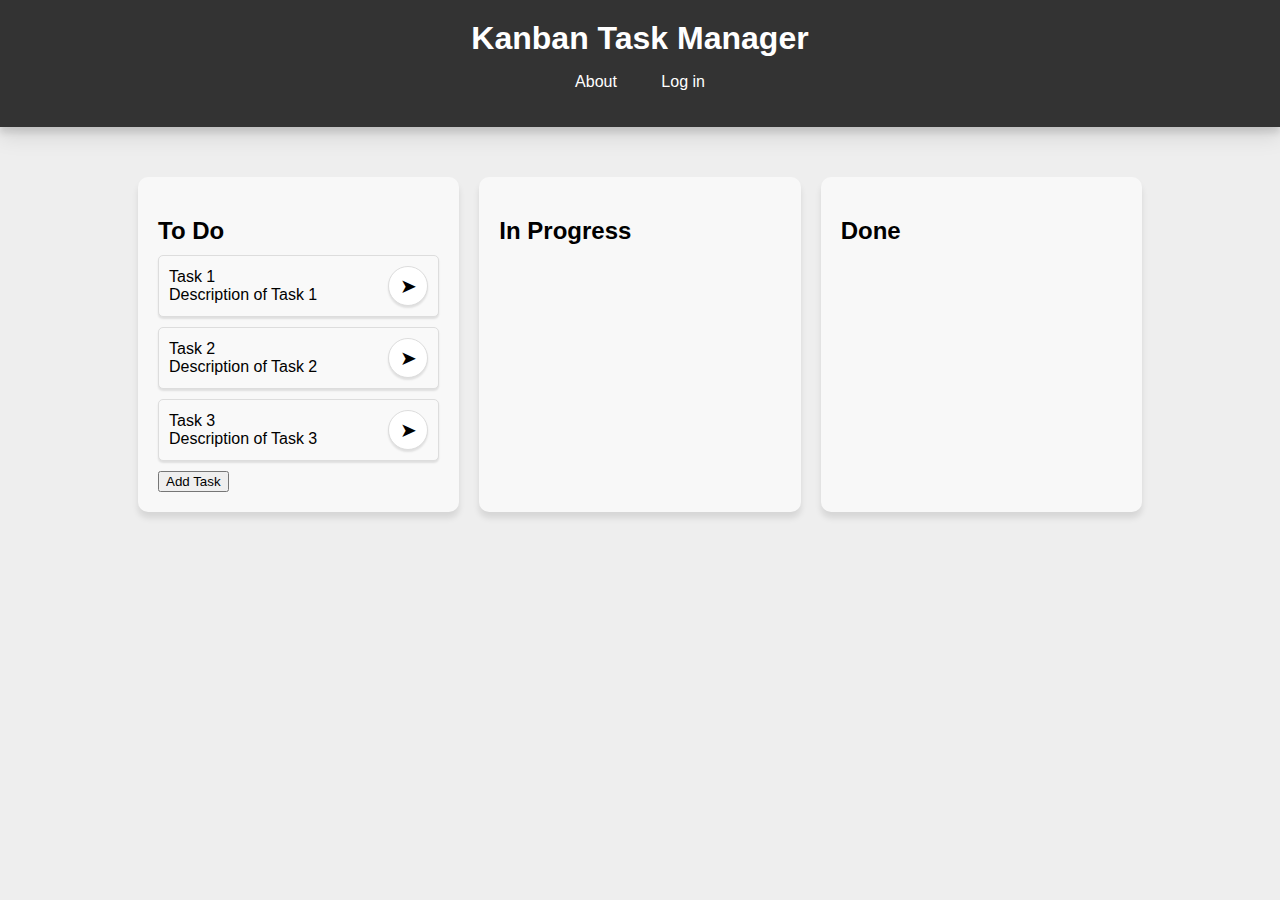
<file: index.html>
<!DOCTYPE html>
<html lang="en">
<head>
    <meta charset="UTF-8">
    <meta name="viewport" content="width=device-width, initial-scale=1.0">
    <title>Kanban Task Manager</title>
    <link rel="stylesheet" href="css/style.css">
</head>
<body>
    <header>
        <h1>Kanban Task Manager</h1>
        <nav>
            <ul>
                <li><a href="#">About</a></li>
                <li><a href="login.html">Log in</a></li>
            </ul>
        </nav>
    </header>
    <div class="container">
        <div class="tabs">
            <button class="tablink" onclick="openTab(event, 'Column1')">Column 1</button>
            <button class="tablink" onclick="openTab(event, 'Column2')">Column 2</button>
            <button class="tablink" onclick="openTab(event, 'Column3')">Column 3</button>
        </div>
    </div>
    <div class="container">
        <div id="Column1" class="column">
            <div class="tasks" id="todo">
                <h2>To Do</h2>
                <!-- -->
            </div>
            <button onclick="addTask('todo')">Add Task</button>
        </div>
        <div id="Column2" class="column">
            <div class="tasks" id="inProgress">
                <h2>In Progress</h2>
                <!-- -->
            </div>
        </div>
        <div id="Column3" class="column">
            <div class="tasks" id="done">
                <h2>Done</h2>
                <!-- -->
            </div>
        </div>
    </div>
</body>
</html>
<script src="js.js"></script>
<script src="/3333.js"></script>
</file>
<file: css/style.css>
body {
    font-family: Arial, sans-serif;
    background-color: #eeeeee;
    margin: 0;
}

header {
    background-color: #333;
    color: #fff;
    padding: 20px 0;
    text-align: center;
    box-shadow: 0 10px 20px rgba(0, 0, 0, 0.1), 0 6px 6px rgba(0, 0, 0, 0.1);
}

header h1 {
    margin: 0;
}

nav ul {
    list-style-type: none;
    padding: 0;
}

nav ul li {
    display: inline;
    margin: 20px;
}

nav ul li a {
    color: #fff;
    text-decoration: none;
}

.container {
    display: flex;
    justify-content: space-around;
    padding-top: 20px;
    padding-left: 10%;
    padding-right: 10%;
}

.column {
    background-color: #f8f8f8; 
    border-radius: 10px; 
    box-shadow: 0 6px 6px rgba(0, 0, 0, 0.1); 
    width: 400px;
    padding: 20px;
    margin: 10px;
    transition: all 0.3s ease; /* Adding transition for smoother effect */
}

.column h2 {
    margin-bottom: 10px;
}

.task h3 {
    margin: 0;
}

.task {
    background-color: #f9f9f9;
    border: 1px solid #ddd;
    border-radius: 5px;
    padding: 10px;
    margin-bottom: 10px;
    display: flex;
    justify-content: space-between;
    align-items: center;
    box-shadow: 0 2px 2px rgba(0, 0, 0, 0.1);
    display: flex;
    align-items: center;
}

.task-title {
    margin: 0;
}

.task-description {
    margin: 0;
}

.move-button {
    background-color: #fff;
    border: 1px solid #ddd;
    border-radius: 50%; 
    width: 40px;
    height: 40px;
    font-size: 20px;
    cursor: pointer;
    transition: all 0.3s ease; 
    box-shadow: 0 2px 2px rgba(0, 0, 0, 0.1);
}

.move-button:hover {
    transform: translateY(2px); 
}
</file>
